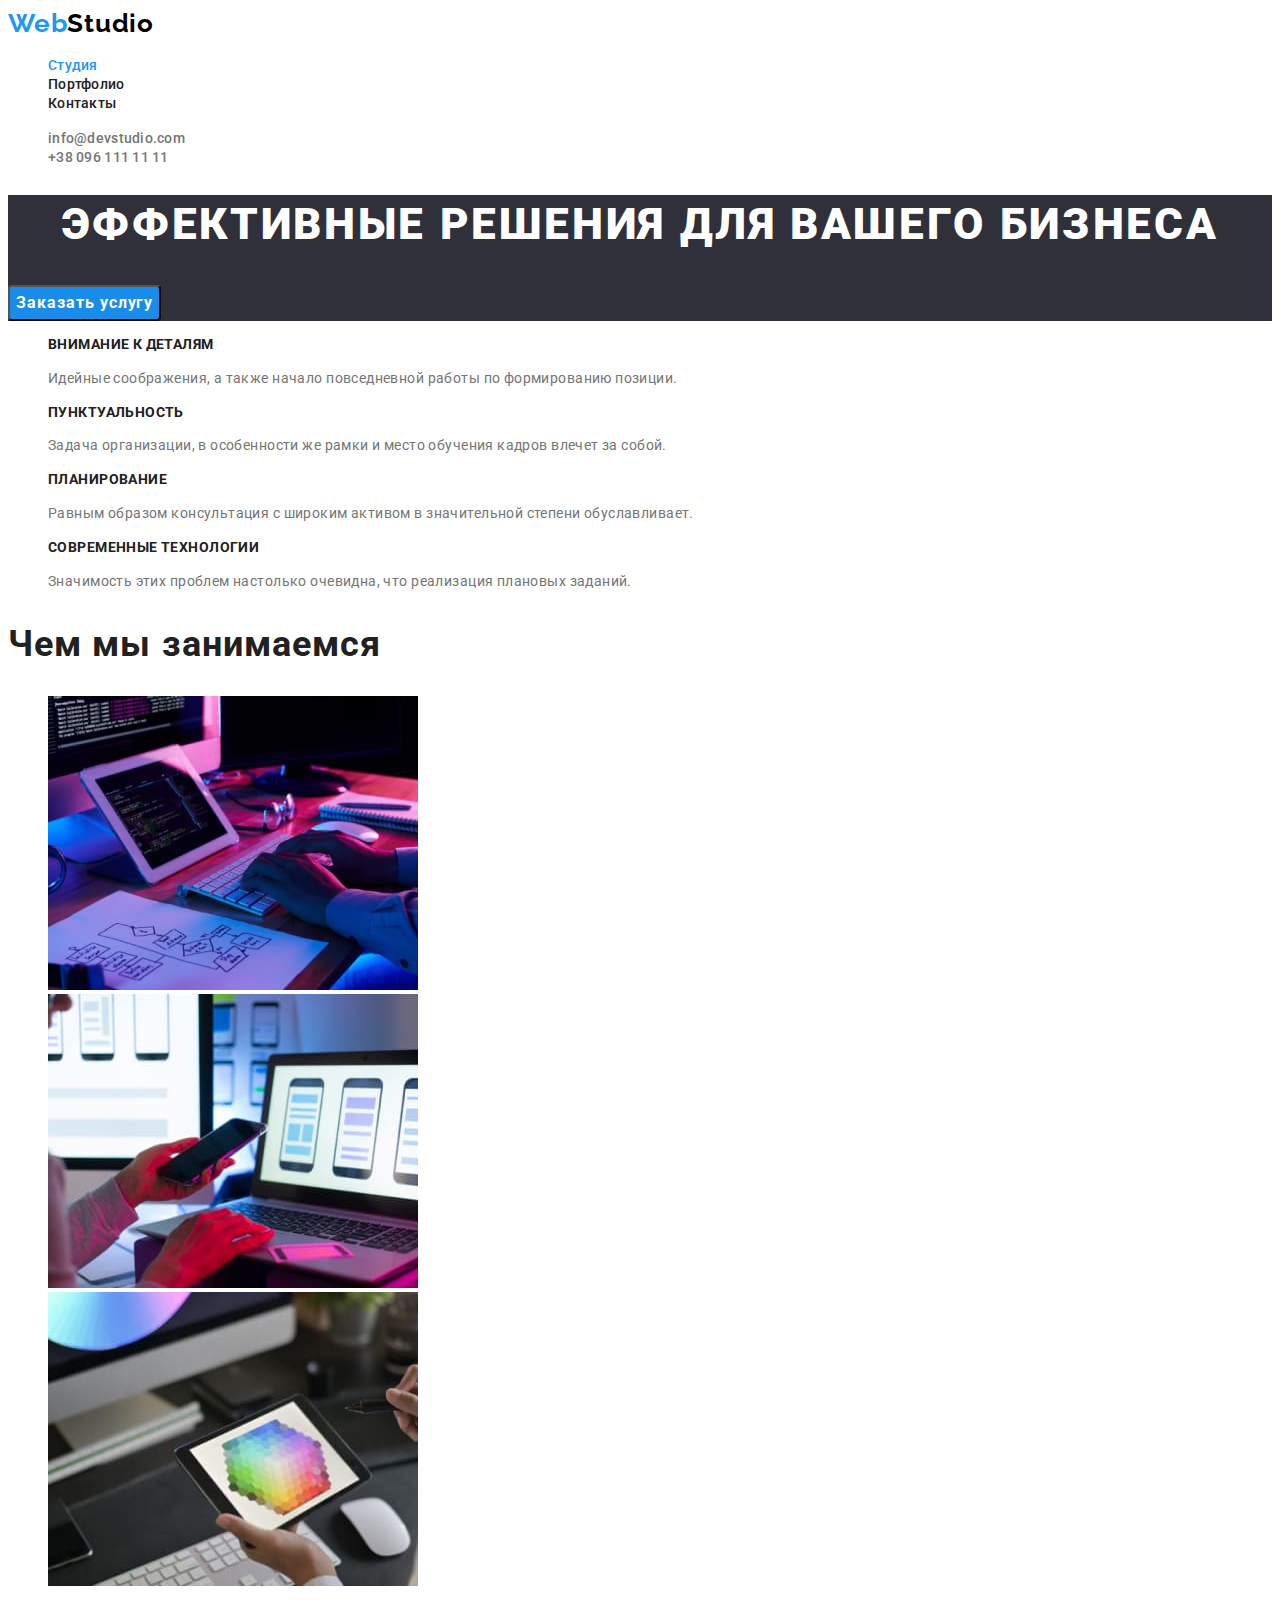
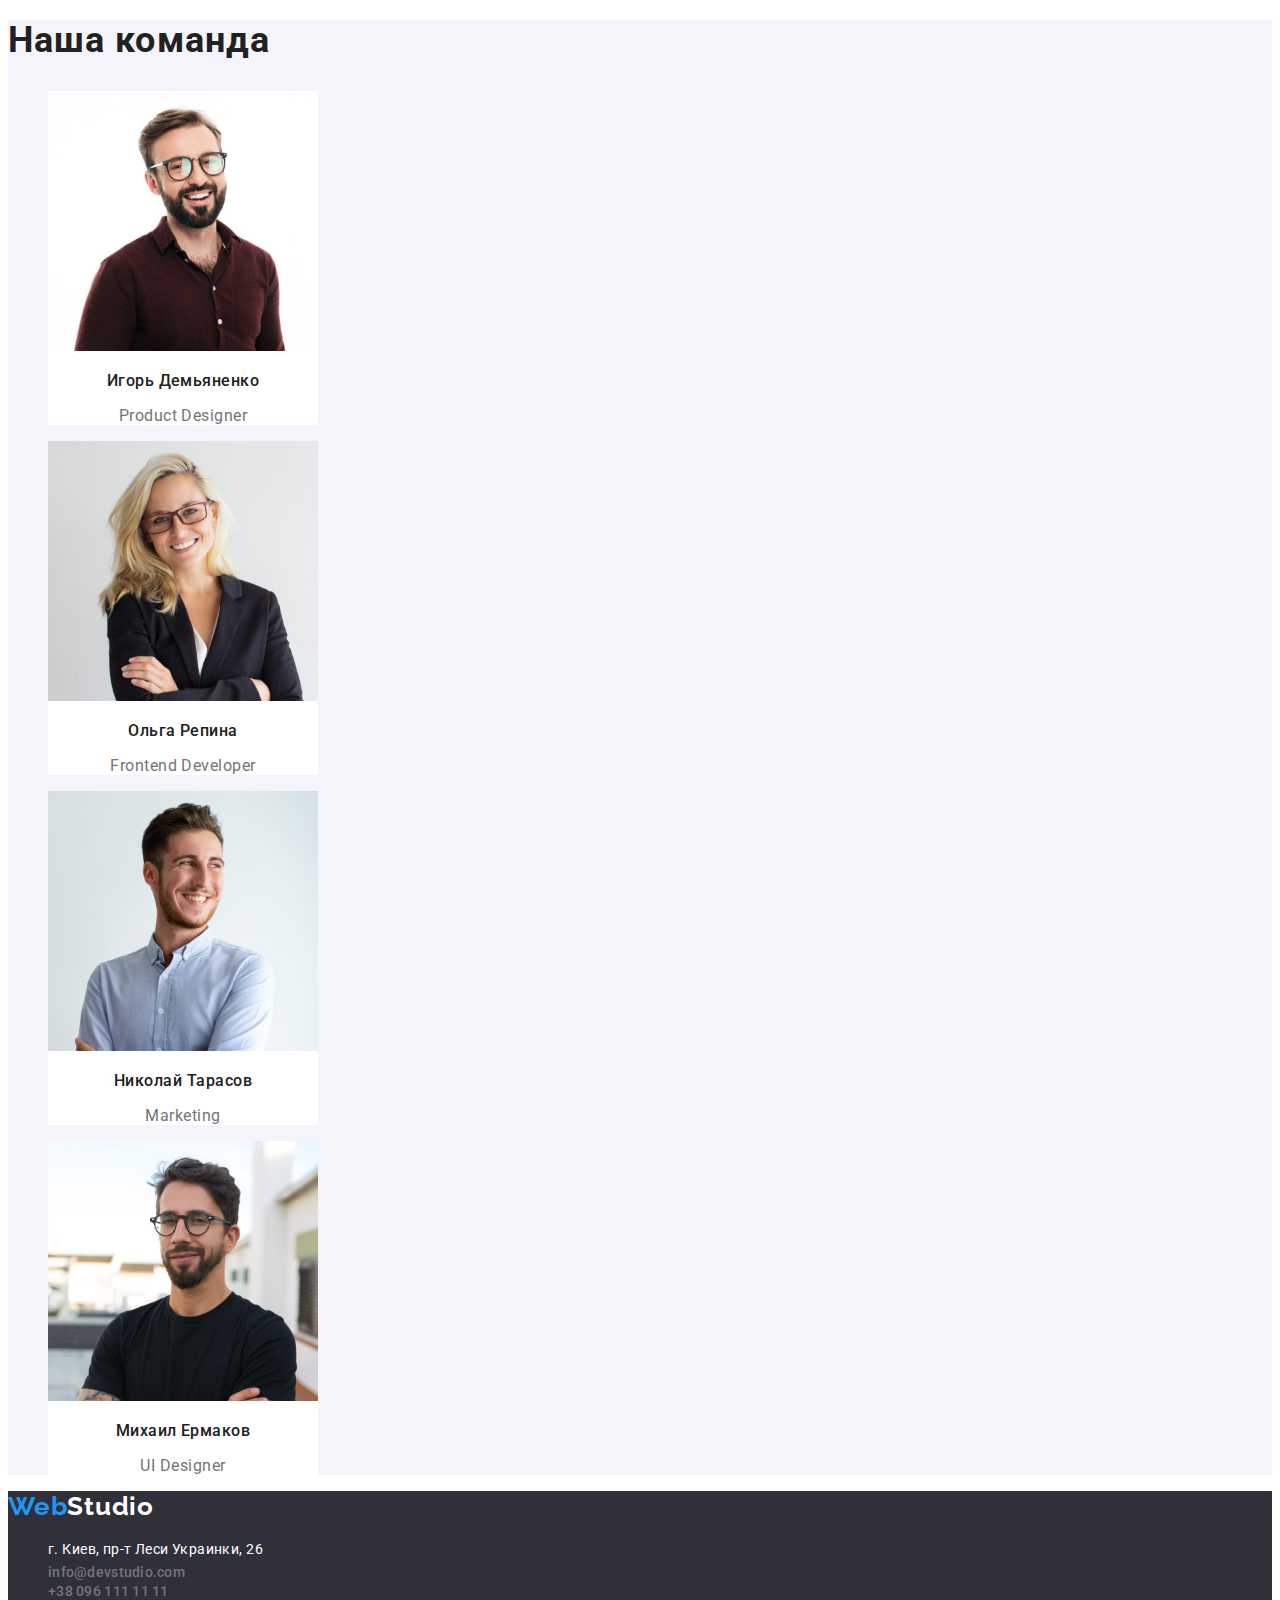
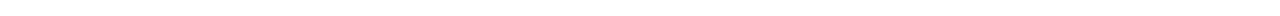
<file: index.html>
<!DOCTYPE html>
<html lang="ru">

<head>
    <meta charset="UTF-8">
    <meta http-equiv="X-UA-Compatible" content="IE=edge">
    <meta name="viewport" content="width=device-width, initial-scale=1.0">
    <title>WebStudio</title>
    <link rel="preconnect" href="https://fonts.googleapis.com">
    <link rel="preconnect" href="https://fonts.gstatic.com" crossorigin>
    <link href="https://fonts.googleapis.com/css2?family=Raleway:wght@700&family=Roboto:wght@400;500;700;900&display=swap"
        rel="stylesheet">

    <link rel="stylesheet" href="./css/styles.css">
</head>

<body>

    <header>
        <nav>
            <a class="logo link" href="./index.html">
                <span class="logo-first-part">Web</span>Studio
            </a>
            <ul class="main-menu">
                <li class="list"><a class="main-menu-link link active-page" href="./index.html">Студия</a></li>
                <li class="list"><a class="main-menu-link link" href="./portfolio.html">Портфолио</a></li>
                <li class="list"><a class="main-menu-link link" href="">Контакты</a></li>
            </ul>
        </nav>

        <ul class="main-conacts">
            <li class="list"><a class="main-contacts-link link" href="mailto:info@devstudio.com">info@devstudio.com</a></li>
            <li class="list"><a class="main-contacts-link link" href="tel:+380961111111">+38 096 111 11 11</a></li>
        </ul>
    </header>
    

    <main>

        <!--HERO-->

        <section class="hero-section">
            <h1 class="hero-main-title">Эффективные решения для вашего бизнеса</h1>
            <button class="modal-btn" type="button">Заказать услугу</button>
        </section>

        <!--BENEFITS-->

        <section>
            <h2 class="visually-hidden" >Преимущества Вебстудии</h2>
            <ul>
                <li class="list">
                    <h3 class="benefits-title">Внимание к деталям</h3>
                    <p class="benefits-text">Идейные соображения, а также начало повседневной работы по формированию позиции.</p>
                </li>
                <li class="list">
                    <h3 class="benefits-title">Пунктуальность</h3>
                    <p class="benefits-text">Задача организации, в особенности же рамки и место обучения кадров влечет за собой.</p>
                </li>
                <li class="list">
                    <h3 class="benefits-title">Планирование</h3>
                    <p class="benefits-text">Равным образом консультация с широким активом в значительной степени обуславливает.</p>
                </li>
                <li class="list">
                    <h3 class="benefits-title">Современные технологии</h3>
                    <p class="benefits-text">Значимость этих проблем настолько очевидна, что реализация плановых заданий.</p>
                </li>
            </ul>
        </section>

        <!--ABOUT SERVICES-->

        <section>
            <h2 class="main-section-headings">Чем мы занимаемся</h2>
            <ul>
                <li class="list">
                    <img src="./images/webdevelopment.jpg" alt="Веб разработкой" width="370" height="294">
                </li>
                <li class="list">
                    <img src="./images/uxdesign.jpg" alt="Подбираем UX Дизайн" width="370" height="294">
                </li>
                <li class="list">
                    <img src="./images/uidesign.jpg" alt="Подбираем стилистику" width="370" height="294">
                </li>
            </ul>
        </section>

        <!--ABOUT TEAM-->

        <section class="about-team-section">
            <h2 class="main-section-headings">Наша команда</h2>
            <ul>
                <li class="about-team-item list">
                    <img src="./images/productdesigner.jpg" alt="Фото Игоря Демьяненко" width="270" height="260">
                    <h3 class="team-member-name">Игорь Демьяненко</h3>
                    <p class="team-member-position">Product Designer</p>
                </li>
                <li class="about-team-item list">
                    <img src="./images/frontenddeveloper.jpg" alt="Фото Ольги Репиной" width="270" height="260">
                    <h3 class="team-member-name">Ольга Репина</h3>
                    <p class="team-member-position">Frontend Developer</p>
                </li>
                <li class="about-team-item list">
                    <img src="./images/marketing.jpg" alt="Фото Николая Тарасова" width="270" height="260">
                    <h3 class="team-member-name">Николай Тарасов</h3>
                    <p class="team-member-position">Marketing</p>
                </li>
                <li class="about-team-item list">
                    <img src="./images/uidesigner.jpg" alt="Фото Михаила Ермакова" width="270" height="260">
                    <h3 class="team-member-name">Михаил Ермаков</h3>
                    <p class="team-member-position">UI Designer</p>
                </li>
            </ul>
        </section>
    </main>

    <!--FOOTER-->

    <footer>
            <a class="logo-footer link" href="./index.html">
                <span class="logo-first-part">Web</span>Studio
            </a>
        <address>
            <ul> 
                <li class="list">
                    <a class="address-contacts-link link" href="https://goo.gl/maps/VejYehhwsdeLX1D59">г. Киев, пр-т Леси Украинки, 26</a>
                </li>
                <li class="list">
                    <a class="main-contacts-link link" href="mailto:info@devstudio.com">info@devstudio.com</a>
                </li>
                <li class="list">
                    <a class="main-contacts-link link" href="tel:+380961111111">+38 096 111 11 11</a>
                </li>
            </ul>
        </address>
    </footer>

</body>

</html>
</file>
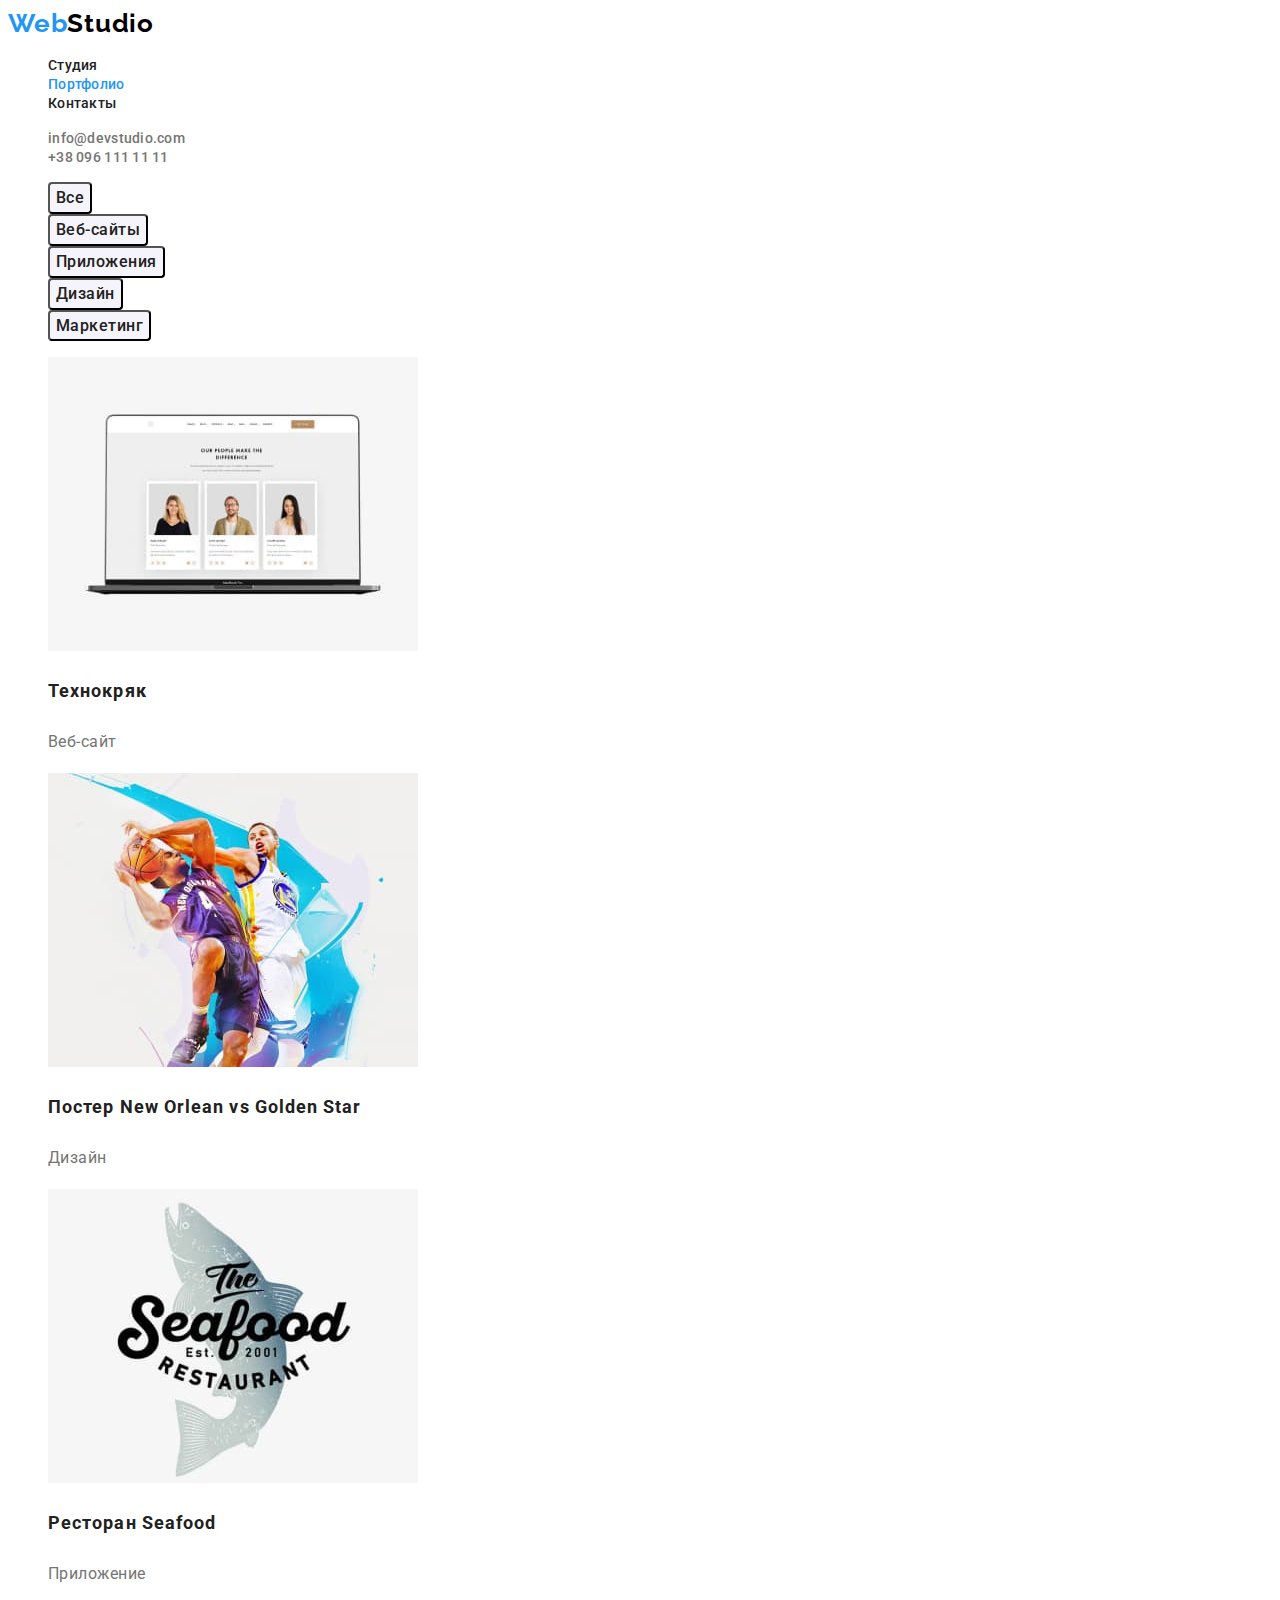
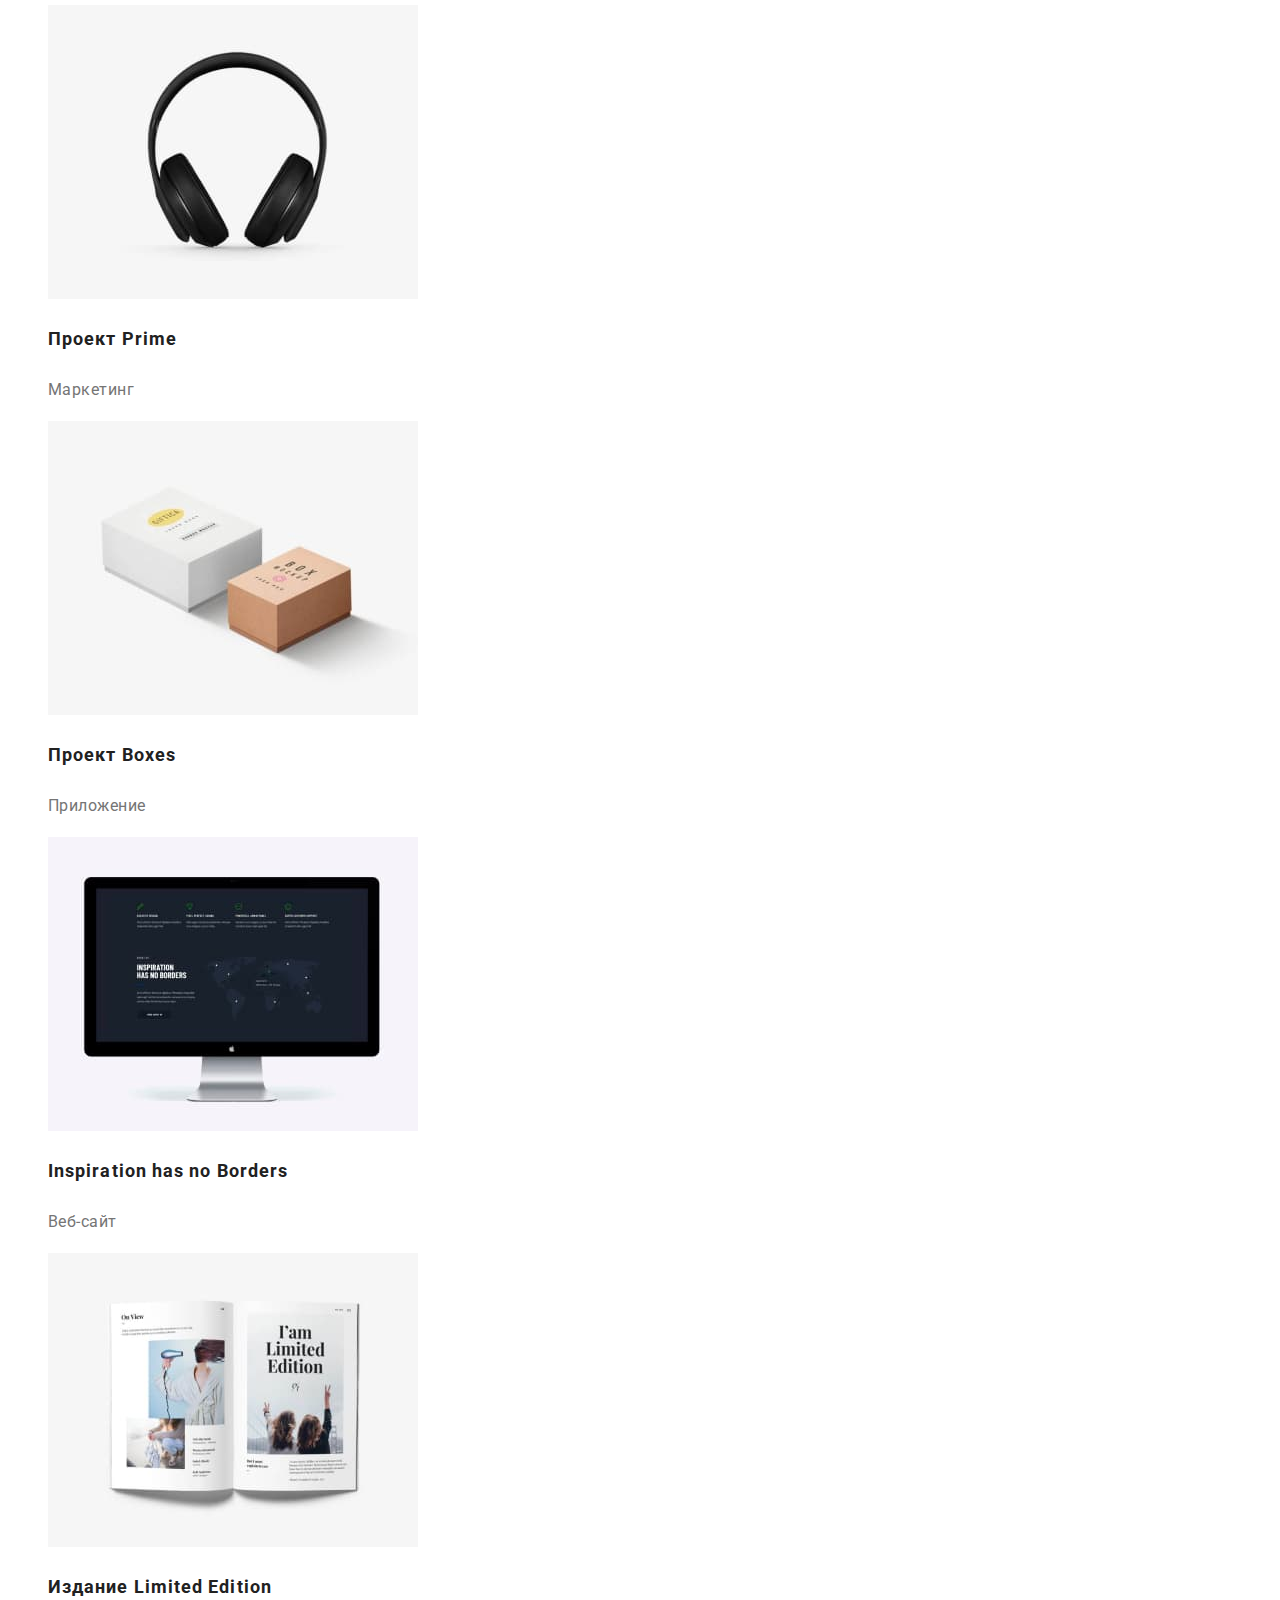
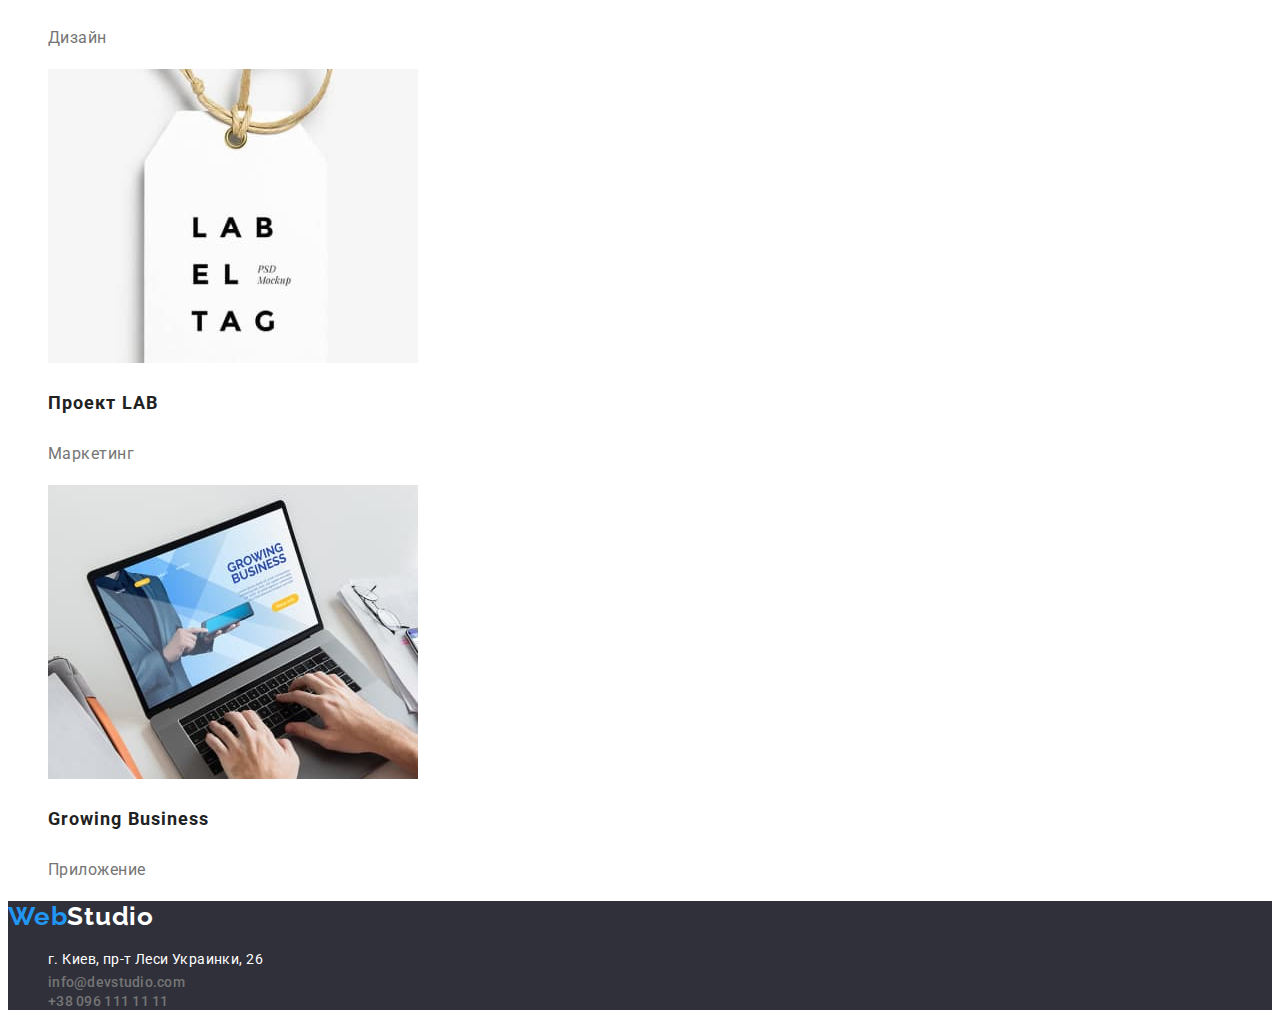
<file: portfolio.html>
<!DOCTYPE html>
<html lang="ru">

<head>
    <meta charset="UTF-8">
    <meta http-equiv="X-UA-Compatible" content="IE=edge">
    <meta name="viewport" content="width=device-width, initial-scale=1.0">
    <title>WebStudio</title>
    <link rel="preconnect" href="https://fonts.googleapis.com">
    <link rel="preconnect" href="https://fonts.gstatic.com" crossorigin>
    <link href="https://fonts.googleapis.com/css2?family=Raleway:wght@700&family=Roboto:wght@400;500;700;900&display=swap"
        rel="stylesheet">
    
    <link rel="stylesheet" href="./css/styles.css">
</head>

<body>

    <!--HEADER(SAME)-->

    <header>
        <nav>
            <a class="logo link" href="./index.html">
                <span class="logo-first-part">Web</span>Studio
            </a>
            <ul class="main-menu">
                <li class="list"><a class="main-menu-link link" href="./index.html">Студия</a></li>
                <li class="list"><a class="main-menu-link link active-page" href="./portfolio.html">Портфолио</a></li>
                <li class="list"><a class="main-menu-link link" href="">Контакты</a></li>
            </ul>
        </nav>
    
        <ul class="main-conacts">
            <li class="list"><a class="main-contacts-link link" href="mailto:info@devstudio.com">info@devstudio.com</a></li>
            <li class="list"><a class="main-contacts-link link" href="tel:+380961111111">+38 096 111 11 11</a></li>
        </ul>
    </header>

    <main>

        <!--PORTFOLIO MENU-->

        <section>
            <ul>
                <li class="list"><button class="modal-portfolio-btn" type="button">Все</button></li>
                <li class="list"><button class="modal-portfolio-btn" type="button">Веб-сайты</button></li>
                <li class="list"><button class="modal-portfolio-btn" type="button">Приложения</button></li>
                <li class="list"><button class="modal-portfolio-btn" type="button">Дизайн</button></li>
                <li class="list"><button class="modal-portfolio-btn" type="button">Маркетинг</button></li>
            </ul>

        <!--PORTFOLIO ITEMS-->

            <ul>
                <li class="list">
                    <a class="link" href="#">
                        <img src="./images/portfolio-gallery/portfolio-img-1.jpg" alt="изображение веб-сайта" width="370" height="294">
                        <h3 class="portfolio-item-title">Технокряк</h3>
                        <p class="portfolio-item-text">Веб-сайт</p>
                    </a>
                </li>
                <li class="list">
                    <a class="link" href="#">
                        <img src="./images/portfolio-gallery/portfolio-img-2.jpg" alt="изображение постера" width="370" height="294">
                        <h3 class="portfolio-item-title">Постер New Orlean vs Golden Star</h3>
                        <p class="portfolio-item-text">Дизайн</p>
                    </a>
                </li>
                <li class="list">
                    <a class="link" href="#">
                        <img src="./images/portfolio-gallery/portfolio-img-3.jpg" alt="изображение логотипа приложения" width="370" height="294">
                        <h3 class="portfolio-item-title">Ресторан Seafood</h3>
                        <p class="portfolio-item-text">Приложение</p>
                    </a>
                </li>
                <li class="list">
                    <a class="link" href="#">
                        <img src="./images/portfolio-gallery/portfolio-img-4.jpg" alt="изображение наушников" width="370" height="294">
                        <h3 class="portfolio-item-title">Проект Prime</h3>
                        <p class="portfolio-item-text">Маркетинг</p>
                    </a>
                </li>
                <li class="list">
                    <a class="link" href="#">
                        <img src="./images/portfolio-gallery/portfolio-img-5.jpg" alt="изображение коробок" width="370" height="294">
                        <h3 class="portfolio-item-title">Проект Boxes</h3>
                        <p class="portfolio-item-text">Приложение</p>
                    </a>
                </li>
                <li class="list">
                    <a class="link" href="#">
                        <img src="./images/portfolio-gallery/portfolio-img-6.jpg" alt="изображение веб-сайта" width="370" height="294">
                        <h3 class="portfolio-item-title">Inspiration has no Borders</h3>
                        <p class="portfolio-item-text">Веб-сайт</p>
                    </a>
                </li>
                <li class="list">
                    <a class="link" href="#">
                        <img src="./images/portfolio-gallery/portfolio-img-7.jpg" alt="изображение дизайна журнала" width="370" height="294">
                        <h3 class="portfolio-item-title">Издание Limited Edition</h3>
                        <p class="portfolio-item-text">Дизайн</p>
                    </a>
                </li>
                <li class="list">
                    <a class="link" href="#">
                        <img src="./images/portfolio-gallery/portfolio-img-8.jpg" alt="изображение этикетки" width="370" height="294">
                        <h3 class="portfolio-item-title">Проект LAB</h3>
                        <p class="portfolio-item-text">Маркетинг</p>
                    </a>
                </li>
                <li class="list">
                    <a class="link" href="#">
                        <img src="./images/portfolio-gallery/portfolio-img-9.jpg" alt="изображение веб-сайта" width="370" height="294">
                        <h3 class="portfolio-item-title">Growing Business</h3>
                        <p class="portfolio-item-text">Приложение</p>
                    </a>
                </li>
            </ul> 
        </section>
    </main>

    <!--FOOTER(SAME)-->
    
    <footer>
        <a class="logo-footer link" href="./index.html">
            <span class="logo-first-part">Web</span>Studio
        </a>
        <address>
            <ul>
                <li class="list">
                    <a class="address-contacts-link link" href="https://goo.gl/maps/VejYehhwsdeLX1D59">г. Киев, пр-т Леси
                        Украинки, 26</a>
                </li>
                <li class="list">
                    <a class="main-contacts-link link" href="mailto:info@devstudio.com">info@devstudio.com</a>
                </li>
                <li class="list">
                    <a class="main-contacts-link link" href="tel:+380961111111">+38 096 111 11 11</a>
                </li>
            </ul>
        </address>
    </footer>

</body>
</html>
</file>
<file: css/styles.css>
:root {
  --primary-font-family: 'Roboto', sans-serif;
  --secondary-font-family: 'Raleway', sans-serif;
  --primary-text-color-theme-light: #212121;
  --secondary-text-color-theme-light: #757575;
  --main-background-color-light: #ffffff;
  --secondary-background-color-dark: #2f303a;
  --situative-background-color: #f5f4fa;

  --accent-color: #2196f3;
}

body {
  font-family: var(--primary-font-family);
  color: var(--primary-text-color-theme-light);
  background-color: var(--main-background-color-light);
}

.list {
  list-style: none;
}

.link {
  text-decoration: none;
}

/* ======== START COMMON COMPONENTS 1 ======== */

.main-menu-link {
  font-family: var(--primary-font-family);
  font-weight: 500;
  font-size: 14px;
  line-height: 1.14;
  letter-spacing: 0.02em;
  cursor: pointer;

  color: var(--primary-text-color-theme-light);
}

.main-menu-link:hover,
.main-menu-link:focus {
  color: var(--accent-color);
}

.active-page {
  color: var(--accent-color);
}

.main-section-headings {
  font-weight: 700;
  font-size: 36px;
  line-height: 1.16;
  letter-spacing: 0.03em;

  color: var(--primary-text-color-theme-light);
}

/* ======== END COMMON COMPONENTS 1 ======== */

/* ======== START HEADER 2 ======== */

.logo {
  font-family: var(--secondary-font-family);
  font-weight: bold;
  font-size: 26px;
  line-height: 1.19;
  letter-spacing: 0.03em;

  color: #000000;
}

.logo-first-part {
  color: var(--accent-color);
}

.main-contacts-link {
  font-family: var(--primary-font-family);
  font-weight: 500;
  font-style: normal;
  font-size: 14px;
  line-height: 1.14;
  letter-spacing: 0.02em;

  color: var(--secondary-text-color-theme-light);
}

.main-contacts-link:hover,
.main-contacts-link:focus {
  color: var(--accent-color);
}

/* ======== END HEADER 2 ======== */

/* ======== START HERO 3 ======== */

.hero-section {
  background-color: var(--secondary-background-color-dark);
}

.hero-main-title {
  font-weight: 900;
  font-size: 44px;
  line-height: 1.36;
  text-align: center;
  letter-spacing: 0.06em;
  text-transform: uppercase;

  color: var(--main-background-color-light);
}

.modal-btn {
  font-family: inherit;
  font-weight: 700;
  font-size: 16px;
  line-height: 1.87;
  letter-spacing: 0.06em;
  border-radius: 4px;
  cursor: pointer;

  background-color: #188ce8;
  color: var(--main-background-color-light);
}

.modal-btn:hover,
.modal-btn:focus {
  background-color: var(--accent-color);
  color: var(--main-background-color-light);
}

/* ======== END HERO 3 ======== */

/* ======== START BENEFITS 4 ======== */

.visually-hidden {
  position: fixed;
  transform: scale(0);
}

.benefits-title {
  font-weight: 700;
  font-size: 14px;
  line-height: 1.14;
  letter-spacing: 0.03em;
  text-transform: uppercase;

  color: var(--primary-text-color-theme-light);
}

.benefits-text {
  font-size: 14px;
  line-height: 1.71;
  letter-spacing: 0.03em;

  color: var(--secondary-text-color-theme-light);
}

/* ======== END BENEFITS 4 ======== */

/* ======== START ABOUT SERVICES 5 ======== */

/* ======== END ABOUT SERVICES 5 ======== */

/* ======== START ABOUT TEAM 6 ======== */

.about-team-section {
  background: var(--situative-background-color);
}

.about-team-item {
  width: 270px;
  background-color: var(--main-background-color-light);
}

.team-member-name {
  font-weight: 500;
  font-size: 16px;
  line-height: 1.19;
  text-align: center;
  letter-spacing: 0.03em;

  color: var(--primary-text-color-theme-light);
}

.team-member-position {
  font-size: 16px;
  line-height: 1.19;
  text-align: center;
  letter-spacing: 0.03em;

  color: var(--secondary-text-color-theme-light);
}

/* ======== END ABOUT TEAM 6 ======== */

/* ======== START FOOTER 7 ======== */

footer {
  background-color: var(--secondary-background-color-dark);
}

.logo-footer {
  font-family: var(--secondary-font-family);
  font-weight: bold;
  font-size: 26px;
  line-height: 1.19;
  letter-spacing: 0.03em;

  color: var(--main-background-color-light);
}

.logo-first-part {
  color: var(--accent-color);
}

.address-contacts-link {
  font-family: var(--primary-font-family);
  font-weight: 400;
  font-style: normal;
  font-size: 14px;
  line-height: 1.71;
  letter-spacing: 0.03em;
  cursor: pointer;

  color: var(--main-background-color-light);
}

.address-contacts-link:hover,
.address-contacts-link:focus {
  color: var(--accent-color);
}

/* ======== END FOOTER 7 ======== */

/* ======== START PORTFOLIO MENU 8 ======== */

.modal-portfolio-btn {
  font-family: var(--primary-font-family);
  font-weight: 500;
  font-size: 16px;
  line-height: 1.62;
  text-align: center;
  letter-spacing: 0.03em;
  border-radius: 4px;
  cursor: pointer;

  background-color: var(--situative-background-color);
  color: var(--primary-text-color-theme-light);
}

.modal-portfolio-btn:hover,
.modal-portfolio-btn:focus {
  background-color: var(--accent-color);
  color: var(--main-background-color-light);
}

/* ======== END PORTFOLIO MENU 8 ======== */

/* ======== START PORTFOLIO ITEMS 9 ======== */

.portfolio-item-title {
  font-family: var(--primary-font-family);
  font-weight: 700;
  font-size: 18px;
  line-height: 2;
  letter-spacing: 0.06em;

  color: var(--primary-text-color-theme-light);
}

.portfolio-item-text {
  font-family: var(--primary-font-family);
  font-size: 16px;
  line-height: 1.87;
  letter-spacing: 0.03em;

  color: var(--secondary-text-color-theme-light);
}

/* ======== END PORTFOLIO ITEMS 9 ======== */
</file>
